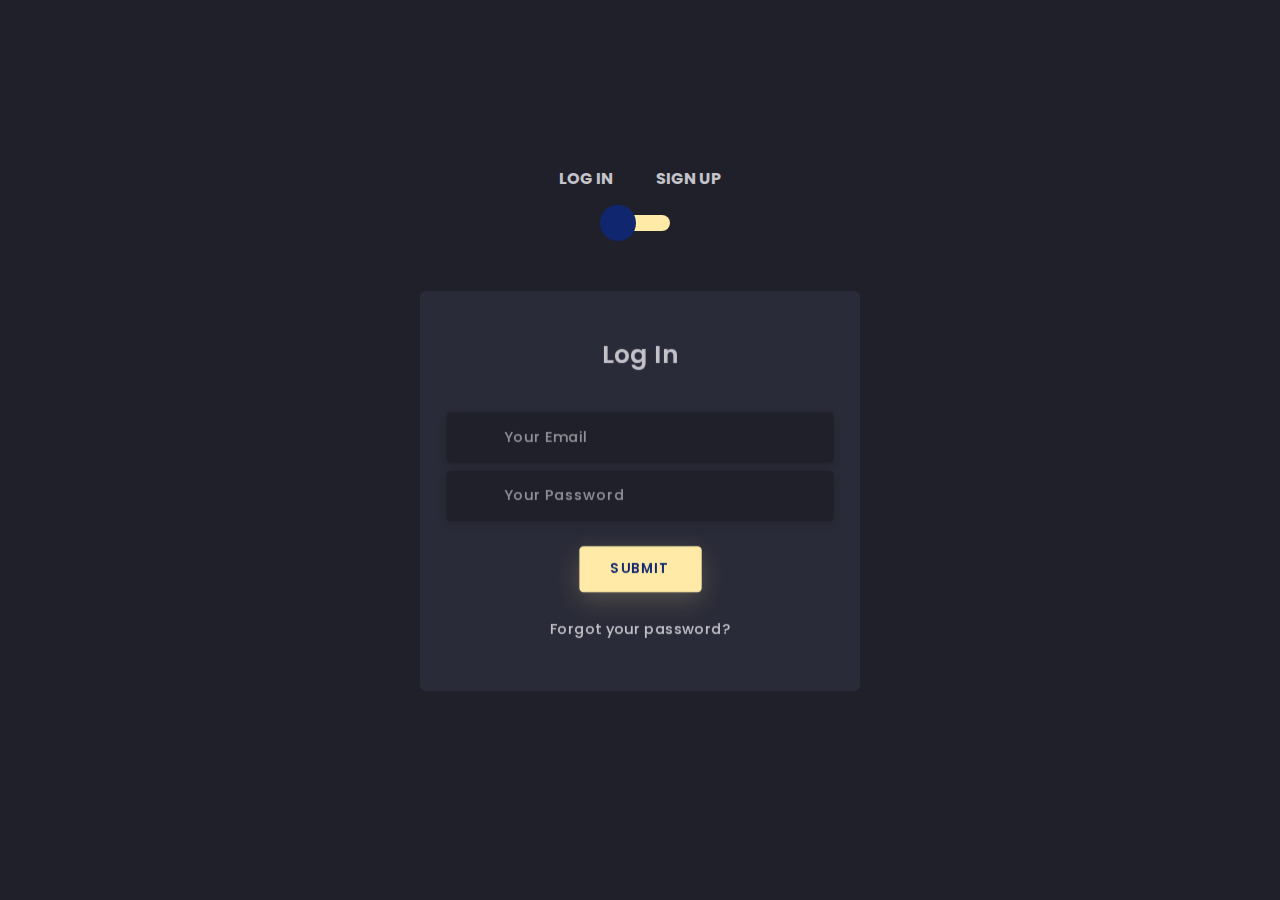
<file: SignUp_API/client/index.html>
<!DOCTYPE html>
<html lang="en" >
<head>
  <meta charset="UTF-8">
  <title>Log In / Sign Up</title>
  <link rel='stylesheet' href='https://cdnjs.cloudflare.com/ajax/libs/twitter-bootstrap/4.5.0/css/bootstrap.min.css'>
<link rel='stylesheet' href='https://unicons.iconscout.com/release/v2.1.9/css/unicons.css'><link rel="stylesheet" href="./style.css">

</head>
<body>
<!-- partial:index.partial.html -->
<div class="section">
		<div class="container">
			<div class="row full-height justify-content-center">
				<div class="col-12 text-center align-self-center py-5">
					<div class="section pb-5 pt-5 pt-sm-2 text-center">
						<h6 class="mb-0 pb-3"><span>Log In </span><span>Sign Up</span></h6>
			          	<input class="checkbox" type="checkbox" id="reg-log" name="reg-log"/>
			          	<label for="reg-log"></label>
						<div class="card-3d-wrap mx-auto">
							<div class="card-3d-wrapper">
								<div class="card-front">
									<div class="center-wrap">
										<div class="section text-center">
											<h4 class="mb-4 pb-3">Log In</h4>
											<div class="form-group">
												<input type="email" name="logemail" class="form-style" placeholder="Your Email" id="logemail" autocomplete="off">
												<i class="input-icon uil uil-at"></i>
											</div>	
											<div class="form-group mt-2">
												<input type="password" name="logpass" class="form-style" placeholder="Your Password" id="logpass" autocomplete="off">
												<i class="input-icon uil uil-lock-alt"></i>
											</div>
											<a href="#" class="btn mt-4">submit</a>
                            				<p class="mb-0 mt-4 text-center"><a href="#0" class="link">Forgot your password?</a></p>
				      					</div>
			      					</div>
			      				</div>
								<div class="card-back">
									<div class="center-wrap">
										<div class="section text-center">
											<h4 class="mb-4 pb-3">Sign Up</h4>
											<div class="form-group">
												<input type="text" name="logname" class="form-style" placeholder="Your Full Name" id="logname" autocomplete="off">
												<i class="input-icon uil uil-user"></i>
											</div>	
											<div class="form-group mt-2">
												<input type="email" name="logemail" class="form-style" placeholder="Your Email" id="logemail" autocomplete="off">
												<i class="input-icon uil uil-at"></i>
											</div>	
											<div class="form-group mt-2">
												<input type="password" name="logpass" class="form-style" placeholder="Your Password" id="logpass" autocomplete="off">
												<i class="input-icon uil uil-lock-alt"></i>
											</div>
											<a href="#" class="btn mt-4">submit</a>
				      					</div>
			      					</div>
			      				</div>
			      			</div>
			      		</div>
			      	</div>
		      	</div>
	      	</div>
	    </div>
	</div>
<!-- partial -->
  
</body>
</html>
</file>
<file: SignUp_API/client/style.css>
@import url('https://fonts.googleapis.com/css?family=Poppins:400,500,600,700,800,900');

body{
	font-family: 'Poppins', sans-serif;
	font-weight: 300;
	font-size: 15px;
	line-height: 1.7;
	color: #c4c3ca;
	background-color: #1f2029;
	overflow-x: hidden;
}
a {
	cursor: pointer;
  transition: all 200ms linear;
}
a:hover {
	text-decoration: none;
}
.link {
  color: #c4c3ca;
}
.link:hover {
  color: #ffeba7;
}
p {
  font-weight: 500;
  font-size: 14px;
  line-height: 1.7;
}
h4 {
  font-weight: 600;
}
h6 span{
  padding: 0 20px;
  text-transform: uppercase;
  font-weight: 700;
}
.section{
  position: relative;
  width: 100%;
  display: block;
}
.full-height{
  min-height: 100vh;
}
[type="checkbox"]:checked,
[type="checkbox"]:not(:checked){
  position: absolute;
  left: -9999px;
}
.checkbox:checked + label,
.checkbox:not(:checked) + label{
  position: relative;
  display: block;
  text-align: center;
  width: 60px;
  height: 16px;
  border-radius: 8px;
  padding: 0;
  margin: 10px auto;
  cursor: pointer;
  background-color: #ffeba7;
}
.checkbox:checked + label:before,
.checkbox:not(:checked) + label:before{
  position: absolute;
  display: block;
  width: 36px;
  height: 36px;
  border-radius: 50%;
  color: #ffeba7;
  background-color: #102770;
  font-family: 'unicons';
  content: '\eb4f';
  z-index: 20;
  top: -10px;
  left: -10px;
  line-height: 36px;
  text-align: center;
  font-size: 24px;
  transition: all 0.5s ease;
}
.checkbox:checked + label:before {
  transform: translateX(44px) rotate(-270deg);
}


.card-3d-wrap {
  position: relative;
  width: 440px;
  max-width: 100%;
  height: 400px;
  -webkit-transform-style: preserve-3d;
  transform-style: preserve-3d;
  perspective: 800px;
  margin-top: 60px;
}
.card-3d-wrapper {
  width: 100%;
  height: 100%;
  position:absolute;    
  top: 0;
  left: 0;  
  -webkit-transform-style: preserve-3d;
  transform-style: preserve-3d;
  transition: all 600ms ease-out; 
}
.card-front, .card-back {
  width: 100%;
  height: 100%;
  background-color: #2a2b38;
  background-image: url('https://s3-us-west-2.amazonaws.com/s.cdpn.io/1462889/pat.svg');
  background-position: bottom center;
  background-repeat: no-repeat;
  background-size: 300%;
  position: absolute;
  border-radius: 6px;
  left: 0;
  top: 0;
  -webkit-transform-style: preserve-3d;
  transform-style: preserve-3d;
  -webkit-backface-visibility: hidden;
  -moz-backface-visibility: hidden;
  -o-backface-visibility: hidden;
  backface-visibility: hidden;
}
.card-back {
  transform: rotateY(180deg);
}
.checkbox:checked ~ .card-3d-wrap .card-3d-wrapper {
  transform: rotateY(180deg);
}
.center-wrap{
  position: absolute;
  width: 100%;
  padding: 0 35px;
  top: 50%;
  left: 0;
  transform: translate3d(0, -50%, 35px) perspective(100px);
  z-index: 20;
  display: block;
}


.form-group{ 
  position: relative;
  display: block;
    margin: 0;
    padding: 0;
}
.form-style {
  padding: 13px 20px;
  padding-left: 55px;
  height: 48px;
  width: 100%;
  font-weight: 500;
  border-radius: 4px;
  font-size: 14px;
  line-height: 22px;
  letter-spacing: 0.5px;
  outline: none;
  color: #c4c3ca;
  background-color: #1f2029;
  border: none;
  -webkit-transition: all 200ms linear;
  transition: all 200ms linear;
  box-shadow: 0 4px 8px 0 rgba(21,21,21,.2);
}
.form-style:focus,
.form-style:active {
  border: none;
  outline: none;
  box-shadow: 0 4px 8px 0 rgba(21,21,21,.2);
}
.input-icon {
  position: absolute;
  top: 0;
  left: 18px;
  height: 48px;
  font-size: 24px;
  line-height: 48px;
  text-align: left;
  color: #ffeba7;
  -webkit-transition: all 200ms linear;
    transition: all 200ms linear;
}

.form-group input:-ms-input-placeholder  {
  color: #c4c3ca;
  opacity: 0.7;
  -webkit-transition: all 200ms linear;
    transition: all 200ms linear;
}
.form-group input::-moz-placeholder  {
  color: #c4c3ca;
  opacity: 0.7;
  -webkit-transition: all 200ms linear;
    transition: all 200ms linear;
}
.form-group input:-moz-placeholder  {
  color: #c4c3ca;
  opacity: 0.7;
  -webkit-transition: all 200ms linear;
    transition: all 200ms linear;
}
.form-group input::-webkit-input-placeholder  {
  color: #c4c3ca;
  opacity: 0.7;
  -webkit-transition: all 200ms linear;
    transition: all 200ms linear;
}
.form-group input:focus:-ms-input-placeholder  {
  opacity: 0;
  -webkit-transition: all 200ms linear;
    transition: all 200ms linear;
}
.form-group input:focus::-moz-placeholder  {
  opacity: 0;
  -webkit-transition: all 200ms linear;
    transition: all 200ms linear;
}
.form-group input:focus:-moz-placeholder  {
  opacity: 0;
  -webkit-transition: all 200ms linear;
    transition: all 200ms linear;
}
.form-group input:focus::-webkit-input-placeholder  {
  opacity: 0;
  -webkit-transition: all 200ms linear;
    transition: all 200ms linear;
}

.btn{  
  border-radius: 4px;
  height: 44px;
  font-size: 13px;
  font-weight: 600;
  text-transform: uppercase;
  -webkit-transition : all 200ms linear;
  transition: all 200ms linear;
  padding: 0 30px;
  letter-spacing: 1px;
  display: -webkit-inline-flex;
  display: -ms-inline-flexbox;
  display: inline-flex;
  -webkit-align-items: center;
  -moz-align-items: center;
  -ms-align-items: center;
  align-items: center;
  -webkit-justify-content: center;
  -moz-justify-content: center;
  -ms-justify-content: center;
  justify-content: center;
  -ms-flex-pack: center;
  text-align: center;
  border: none;
  background-color: #ffeba7;
  color: #102770;
  box-shadow: 0 8px 24px 0 rgba(255,235,167,.2);
}
.btn:active,
.btn:focus{  
  background-color: #102770;
  color: #ffeba7;
  box-shadow: 0 8px 24px 0 rgba(16,39,112,.2);
}
.btn:hover{  
  background-color: #102770;
  color: #ffeba7;
  box-shadow: 0 8px 24px 0 rgba(16,39,112,.2);
}




.logo {
	position: absolute;
	top: 30px;
	right: 30px;
	display: block;
	z-index: 100;
	transition: all 250ms linear;
}
.logo img {
	height: 26px;
	width: auto;
	display: block;
}
</file>
